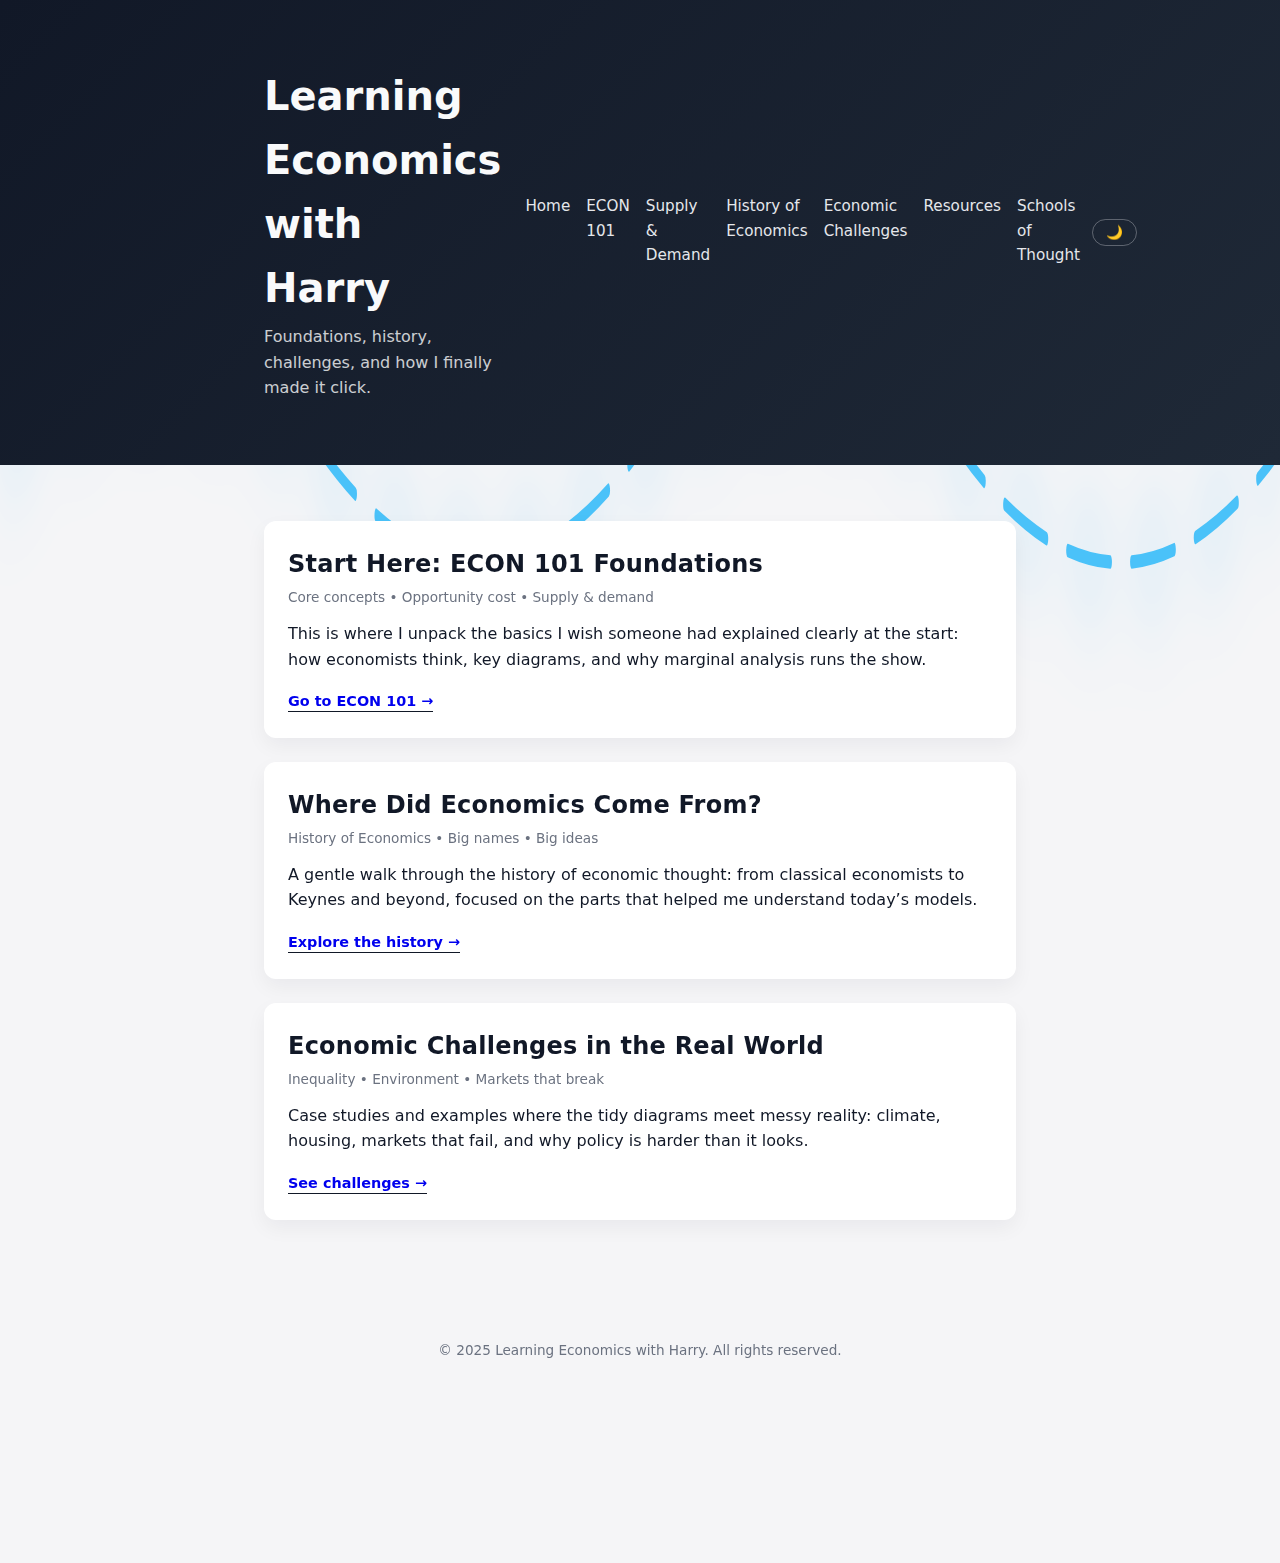
<file: index.html>
<!DOCTYPE html>
<html lang="en">
<head>
  <meta charset="UTF-8" />
  <meta name="viewport" content="width=device-width, initial-scale=1.0" />
  <title>Learning Economics with Harry</title>
  <link rel="stylesheet" href="styles.css" />
</head>
<body>
  <!-- Wave background -->
  <div class="wave-bg">
    <svg class="wave-svg" viewBox="0 0 1200 200" preserveAspectRatio="none">
      <path
        class="wave-path"
        d="
          M 0 100
          Q 150 50 300 100
          T 600 100
          T 900 100
          T 1200 100
        "
      />
    </svg>
  </div>

  <header class="site-header">
    <div class="container header-inner">
      <div>
        <h1 class="site-title">Learning Economics with Harry</h1>
        <p class="site-tagline">Foundations, history, challenges, and how I finally made it click.</p>
      </div>

      <div class="header-actions">
<nav class="site-nav">
  <a href="index.html">Home</a>
  <a href="about.html">ECON 101</a>
  <a href="supply-demand.html">Supply &amp; Demand</a>
  <a href="post-1.html">History of Economics</a>
  <a href="gallery.html">Economic Challenges</a>
  <a href="resources.html">Resources</a>
  <a href="schools.html">Schools of Thought</a>
</nav>




        <button class="theme-toggle" type="button" aria-label="Toggle dark mode">🌙</button>
      </div>
    </div>
  </header>

  <main class="container">
    <section class="posts">
      <article class="post">
        <h2 class="post-title">
          <a href="about.html">Start Here: ECON 101 Foundations</a>
        </h2>
        <p class="post-meta">Core concepts • Opportunity cost • Supply & demand</p>
        <p class="post-excerpt">
          This is where I unpack the basics I wish someone had explained clearly at the start:
          how economists think, key diagrams, and why marginal analysis runs the show.
        </p>
        <a class="read-more" href="about.html">Go to ECON 101 →</a>
      </article>

      <article class="post">
        <h2 class="post-title">
          <a href="post-1.html">Where Did Economics Come From?</a>
        </h2>
        <p class="post-meta">History of Economics • Big names • Big ideas</p>
        <p class="post-excerpt">
          A gentle walk through the history of economic thought: from classical economists to
          Keynes and beyond, focused on the parts that helped me understand today’s models.
        </p>
        <a class="read-more" href="post-1.html">Explore the history →</a>
      </article>

      <article class="post">
        <h2 class="post-title">
          <a href="gallery.html">Economic Challenges in the Real World</a>
        </h2>
        <p class="post-meta">Inequality • Environment • Markets that break</p>
        <p class="post-excerpt">
          Case studies and examples where the tidy diagrams meet messy reality: climate,
          housing, markets that fail, and why policy is harder than it looks.
        </p>
        <a class="read-more" href="gallery.html">See challenges →</a>
      </article>
    </section>
  </main>

  <footer class="site-footer">
    <div class="container">
      <p>© 2025 Learning Economics with Harry. All rights reserved.</p>
    </div>
  </footer>

  <div class="gold-ticker">
    <iframe
      src="https://goldbroker.com/widget/live-price/XAU?currency=USD"
      width="220"
      height="130"
      frameborder="0"
      scrolling="no"
      style="border: 0; overflow: hidden; border-radius: 12px;"
    ></iframe>
  </div>

  <script src="script.js"></script>
</body>
</html>
</file>
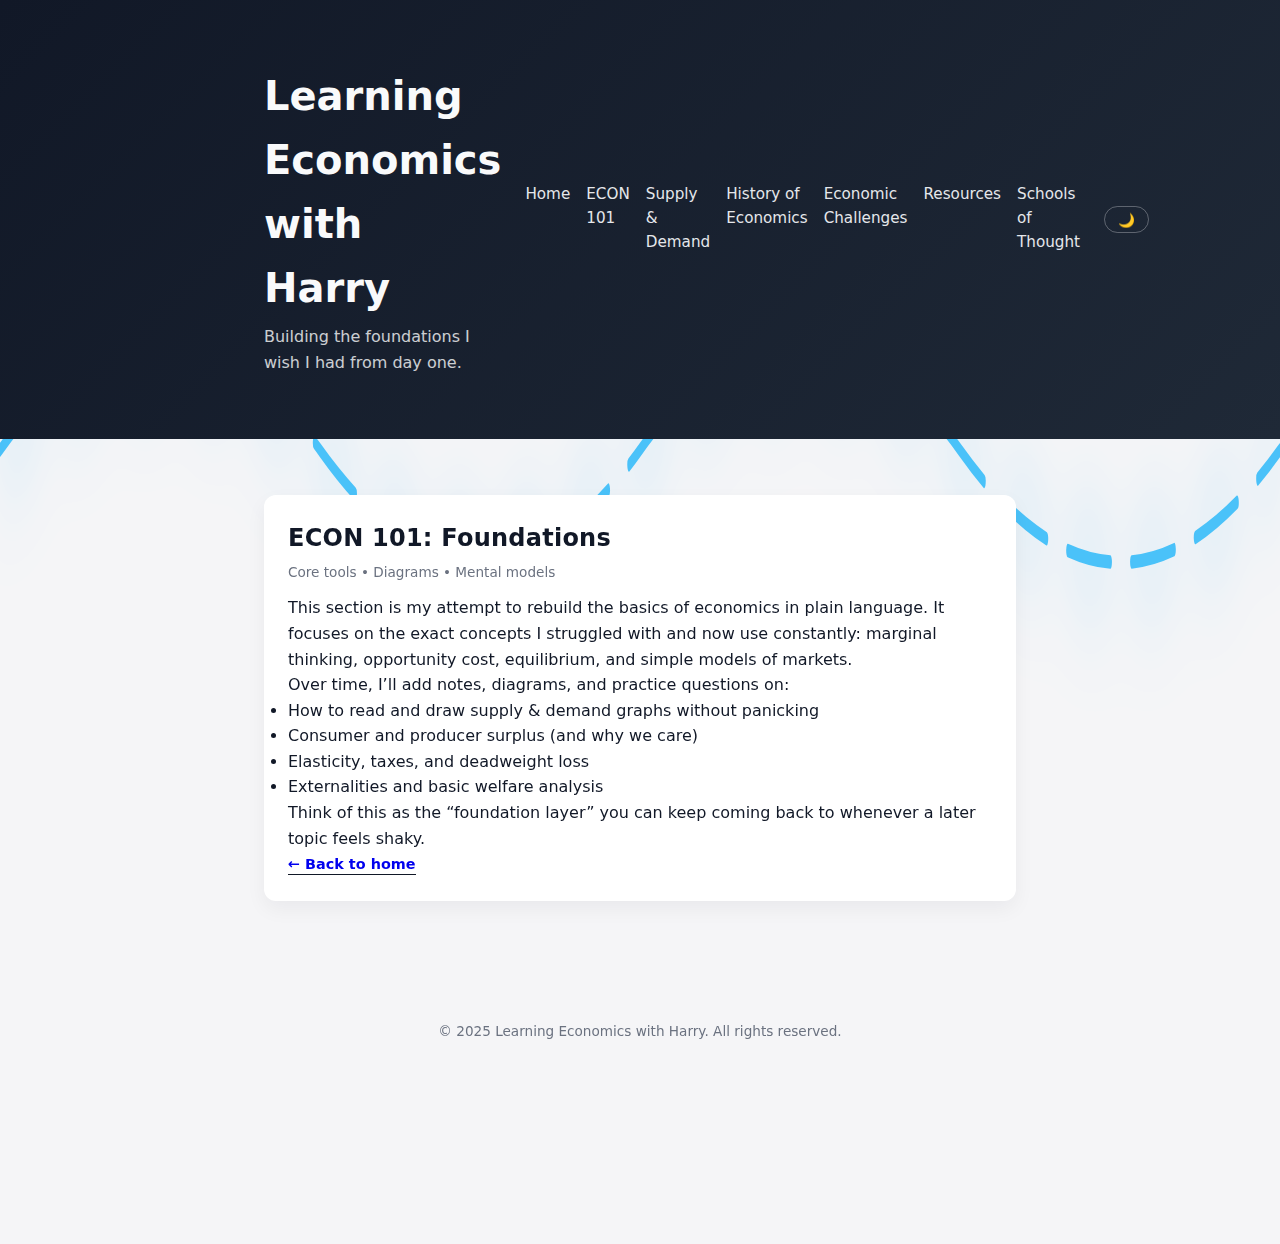
<file: about.html>
<!DOCTYPE html>
<html lang="en">
<head>
  <meta charset="UTF-8" />
  <meta name="viewport" content="width=device-width, initial-scale=1.0" />
  <title>ECON 101 • Learning Economics with Harry</title>
  <link rel="stylesheet" href="styles.css" />
</head>
<body>
  <div class="wave-bg">
    <svg class="wave-svg" viewBox="0 0 1200 200" preserveAspectRatio="none">
      <path
        class="wave-path"
        d="
          M 0 100
          Q 150 50 300 100
          T 600 100
          T 900 100
          T 1200 100
        "
      />
    </svg>
  </div>

  <header class="site-header">
    <div class="container header-inner">
      <div>
        <h1 class="site-title">Learning Economics with Harry</h1>
        <p class="site-tagline">Building the foundations I wish I had from day one.</p>
      </div>

<nav class="site-nav">
  <a href="index.html">Home</a>
  <a href="about.html">ECON 101</a>
  <a href="supply-demand.html">Supply &amp; Demand</a>
  <a href="post-1.html">History of Economics</a>
  <a href="gallery.html">Economic Challenges</a>
  <a href="resources.html">Resources</a>
  <a href="schools.html">Schools of Thought</a>
</nav>


        <button class="theme-toggle" type="button" aria-label="Toggle dark mode">🌙</button>
      </div>
    </div>
  </header>

  <main class="container">
    <article class="post">
      <h2 class="post-title">ECON 101: Foundations</h2>
      <p class="post-meta">Core tools • Diagrams • Mental models</p>

      <p>
        This section is my attempt to rebuild the basics of economics in plain language.
        It focuses on the exact concepts I struggled with and now use constantly:
        marginal thinking, opportunity cost, equilibrium, and simple models of markets.
      </p>

      <p>
        Over time, I’ll add notes, diagrams, and practice questions on:
      </p>
      <ul>
        <li>How to read and draw supply &amp; demand graphs without panicking</li>
        <li>Consumer and producer surplus (and why we care)</li>
        <li>Elasticity, taxes, and deadweight loss</li>
        <li>Externalities and basic welfare analysis</li>
      </ul>

      <p>
        Think of this as the “foundation layer” you can keep coming back to whenever
        a later topic feels shaky.
      </p>

      <a class="read-more" href="index.html">← Back to home</a>
    </article>
  </main>

  <footer class="site-footer">
    <div class="container">
      <p>© 2025 Learning Economics with Harry. All rights reserved.</p>
    </div>
  </footer>

  <div class="gold-ticker">
    <iframe
      src="https://goldbroker.com/widget/live-price/XAU?currency=USD"
      width="220"
      height="130"
      frameborder="0"
      scrolling="no"
      style="border: 0; overflow: hidden; border-radius: 12px;"
    ></iframe>
  </div>

  <script src="script.js"></script>
</body>
</html>
</file>
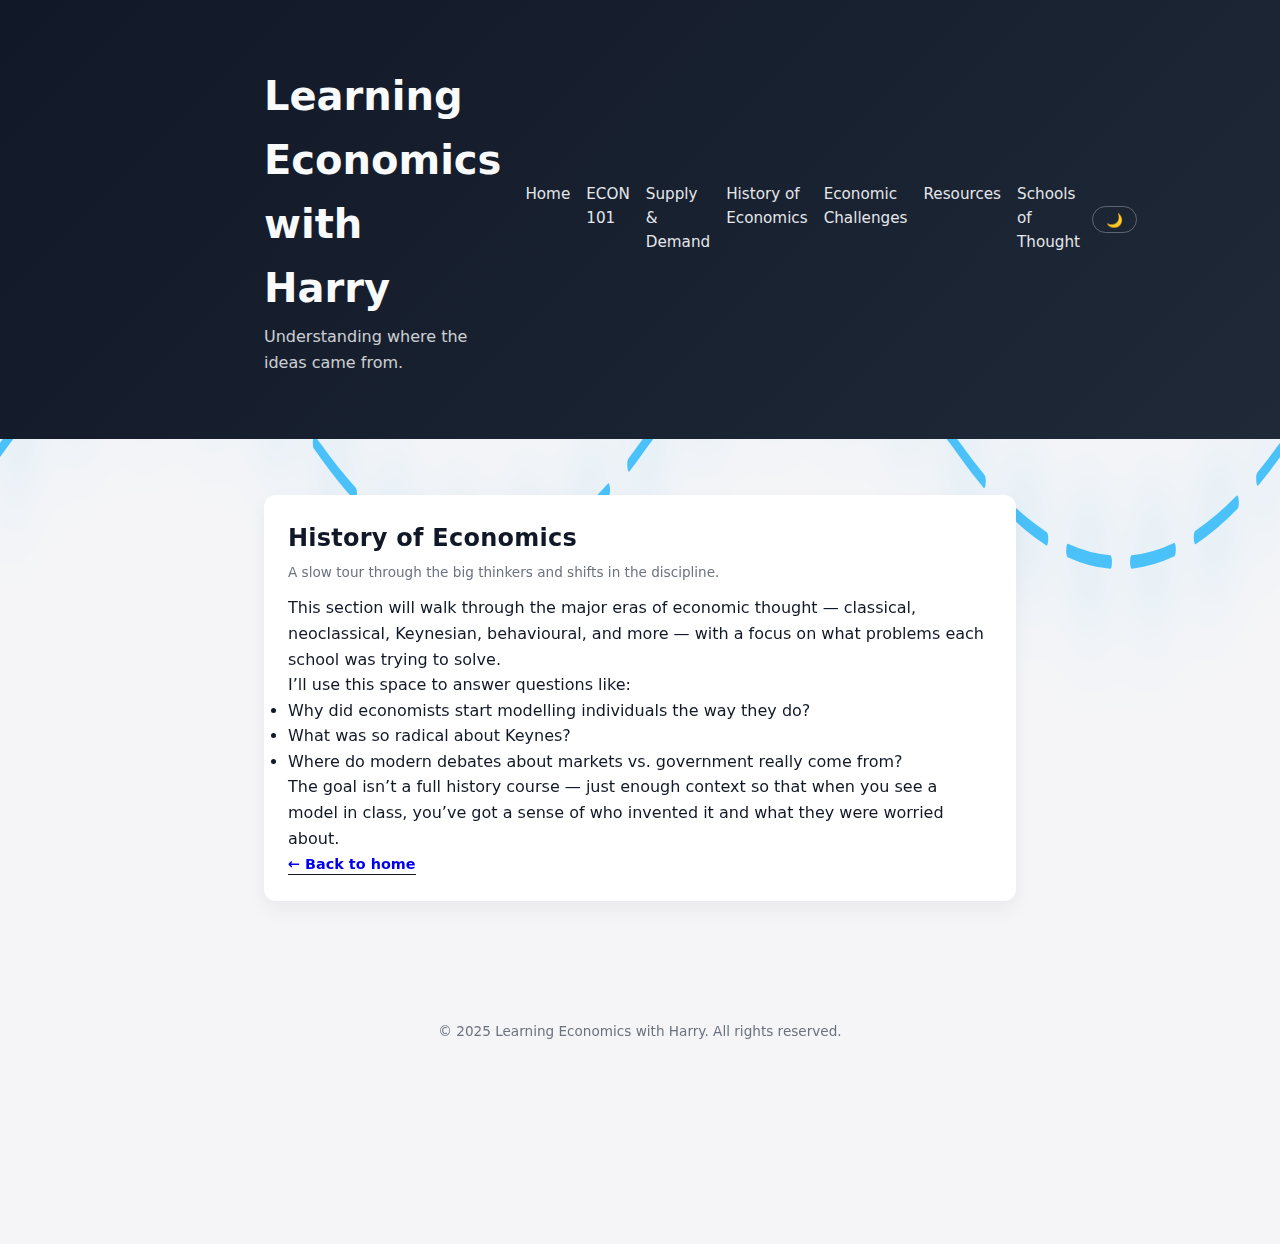
<file: post-1.html>
<!DOCTYPE html>
<html lang="en">
<head>
  <meta charset="UTF-8" />
  <meta name="viewport" content="width=device-width, initial-scale=1.0" />
  <title>History of Economics • Learning Economics with Harry</title>
  <link rel="stylesheet" href="styles.css" />
</head>
<body>
  <div class="wave-bg">
    <svg class="wave-svg" viewBox="0 0 1200 200" preserveAspectRatio="none">
      <path
        class="wave-path"
        d="
          M 0 100
          Q 150 50 300 100
          T 600 100
          T 900 100
          T 1200 100
        "
      />
    </svg>
  </div>

  <header class="site-header">
    <div class="container header-inner">
      <div>
        <h1 class="site-title">Learning Economics with Harry</h1>
        <p class="site-tagline">Understanding where the ideas came from.</p>
      </div>

      <div class="header-actions">
<nav class="site-nav">
  <a href="index.html">Home</a>
  <a href="about.html">ECON 101</a>
  <a href="supply-demand.html">Supply &amp; Demand</a>
  <a href="post-1.html">History of Economics</a>
  <a href="gallery.html">Economic Challenges</a>
  <a href="resources.html">Resources</a>
  <a href="schools.html">Schools of Thought</a>
</nav>


        <button class="theme-toggle" type="button" aria-label="Toggle dark mode">🌙</button>
      </div>
    </div>
  </header>

  <main class="container">
    <article class="post">
      <h2 class="post-title">History of Economics</h2>
      <p class="post-meta">A slow tour through the big thinkers and shifts in the discipline.</p>

      <p>
        This section will walk through the major eras of economic thought — classical,
        neoclassical, Keynesian, behavioural, and more — with a focus on what problems
        each school was trying to solve.
      </p>

      <p>
        I’ll use this space to answer questions like:
      </p>
      <ul>
        <li>Why did economists start modelling individuals the way they do?</li>
        <li>What was so radical about Keynes?</li>
        <li>Where do modern debates about markets vs. government really come from?</li>
      </ul>

      <p>
        The goal isn’t a full history course — just enough context so that when you see a
        model in class, you’ve got a sense of who invented it and what they were worried about.
      </p>

      <a class="read-more" href="index.html">← Back to home</a>
    </article>
  </main>

  <footer class="site-footer">
    <div class="container">
      <p>© 2025 Learning Economics with Harry. All rights reserved.</p>
    </div>
  </footer>

  <div class="gold-ticker">
    <iframe
      src="https://goldbroker.com/widget/live-price/XAU?currency=USD"
      width="220"
      height="130"
      frameborder="0"
      scrolling="no"
      style="border: 0; overflow: hidden; border-radius: 12px;"
    ></iframe>
  </div>

  <script src="script.js"></script>
</body>
</html>
</file>
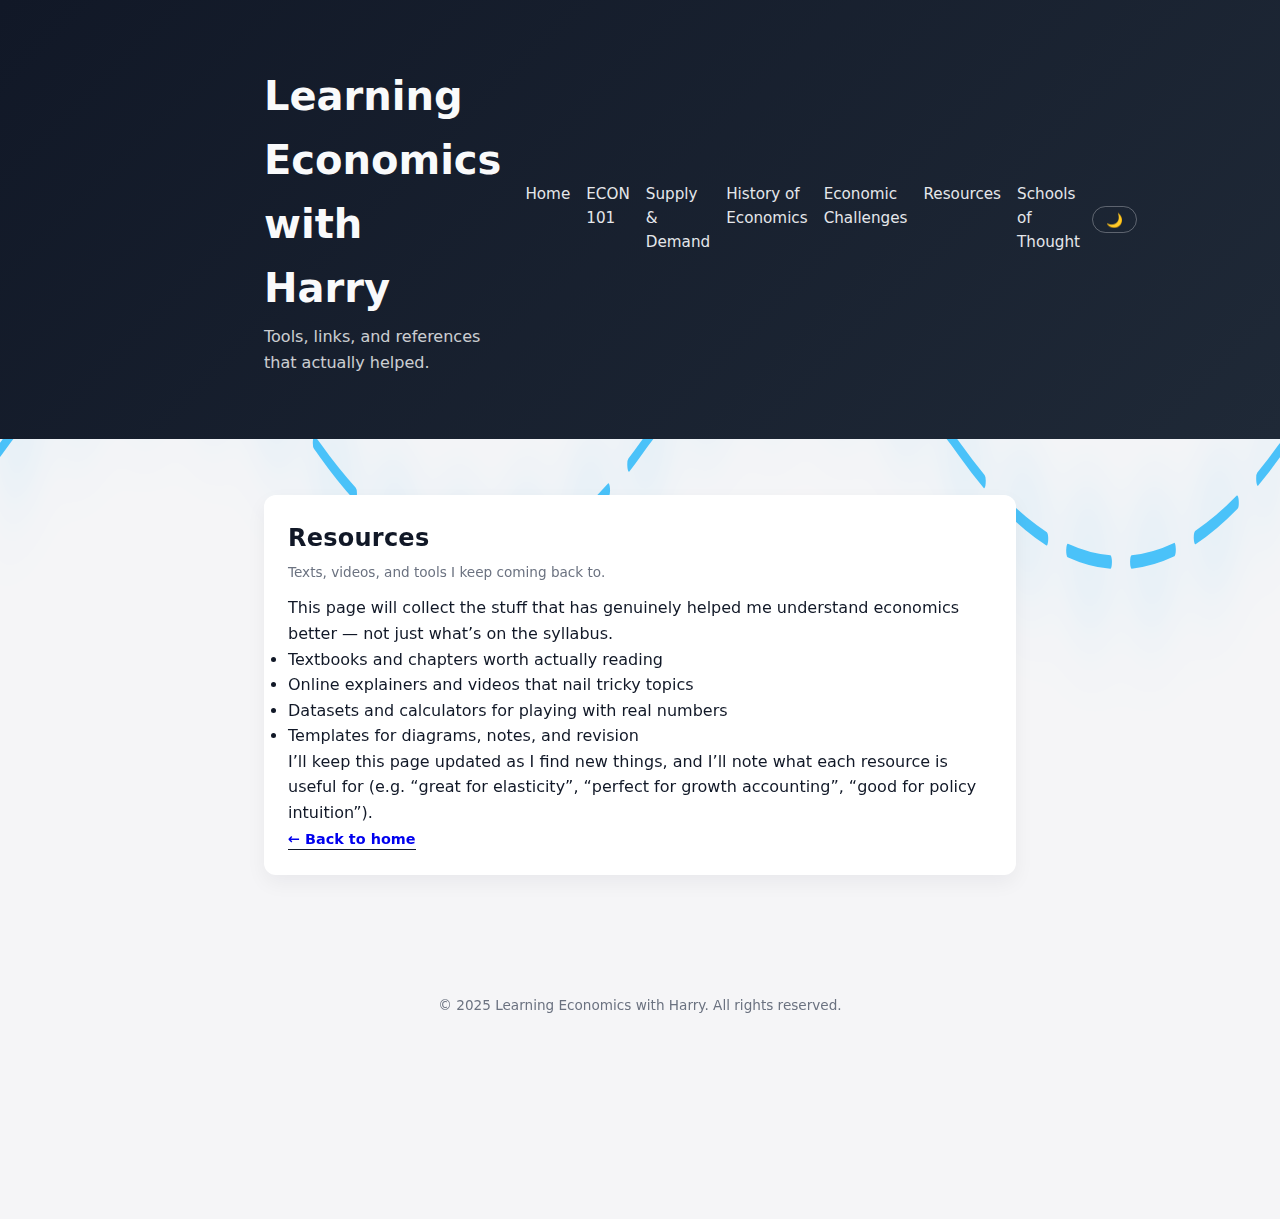
<file: resources.html>
<!DOCTYPE html>
<html lang="en">
<head>
  <meta charset="UTF-8" />
  <meta name="viewport" content="width=device-width, initial-scale=1.0" />
  <title>Resources • Learning Economics with Harry</title>
  <link rel="stylesheet" href="styles.css" />
</head>
<body>
  <div class="wave-bg">
    <svg class="wave-svg" viewBox="0 0 1200 200" preserveAspectRatio="none">
      <path
        class="wave-path"
        d="
          M 0 100
          Q 150 50 300 100
          T 600 100
          T 900 100
          T 1200 100
        "
      />
    </svg>
  </div>

  <header class="site-header">
    <div class="container header-inner">
      <div>
        <h1 class="site-title">Learning Economics with Harry</h1>
        <p class="site-tagline">Tools, links, and references that actually helped.</p>
      </div>

      <div class="header-actions">
<nav class="site-nav">
  <a href="index.html">Home</a>
  <a href="about.html">ECON 101</a>
  <a href="supply-demand.html">Supply &amp; Demand</a>
  <a href="post-1.html">History of Economics</a>
  <a href="gallery.html">Economic Challenges</a>
  <a href="resources.html">Resources</a>
  <a href="schools.html">Schools of Thought</a>
</nav>


        <button class="theme-toggle" type="button" aria-label="Toggle dark mode">🌙</button>
      </div>
    </div>
  </header>

  <main class="container">
    <article class="post">
      <h2 class="post-title">Resources</h2>
      <p class="post-meta">Texts, videos, and tools I keep coming back to.</p>

      <p>
        This page will collect the stuff that has genuinely helped me understand
        economics better — not just what’s on the syllabus.
      </p>

      <ul>
        <li>Textbooks and chapters worth actually reading</li>
        <li>Online explainers and videos that nail tricky topics</li>
        <li>Datasets and calculators for playing with real numbers</li>
        <li>Templates for diagrams, notes, and revision</li>
      </ul>

      <p>
        I’ll keep this page updated as I find new things, and I’ll note what each
        resource is useful for (e.g. “great for elasticity”, “perfect for growth
        accounting”, “good for policy intuition”).
      </p>

      <a class="read-more" href="index.html">← Back to home</a>
    </article>
  </main>

  <footer class="site-footer">
    <div class="container">
      <p>© 2025 Learning Economics with Harry. All rights reserved.</p>
    </div>
  </footer>

  <div class="gold-ticker">
    <iframe
      src="https://goldbroker.com/widget/live-price/XAU?currency=USD"
      width="220"
      height="130"
      frameborder="0"
      scrolling="no"
      style="border: 0; overflow: hidden; border-radius: 12px;"
    ></iframe>
  </div>

  <script src="script.js"></script>
</body>
</html>
</file>
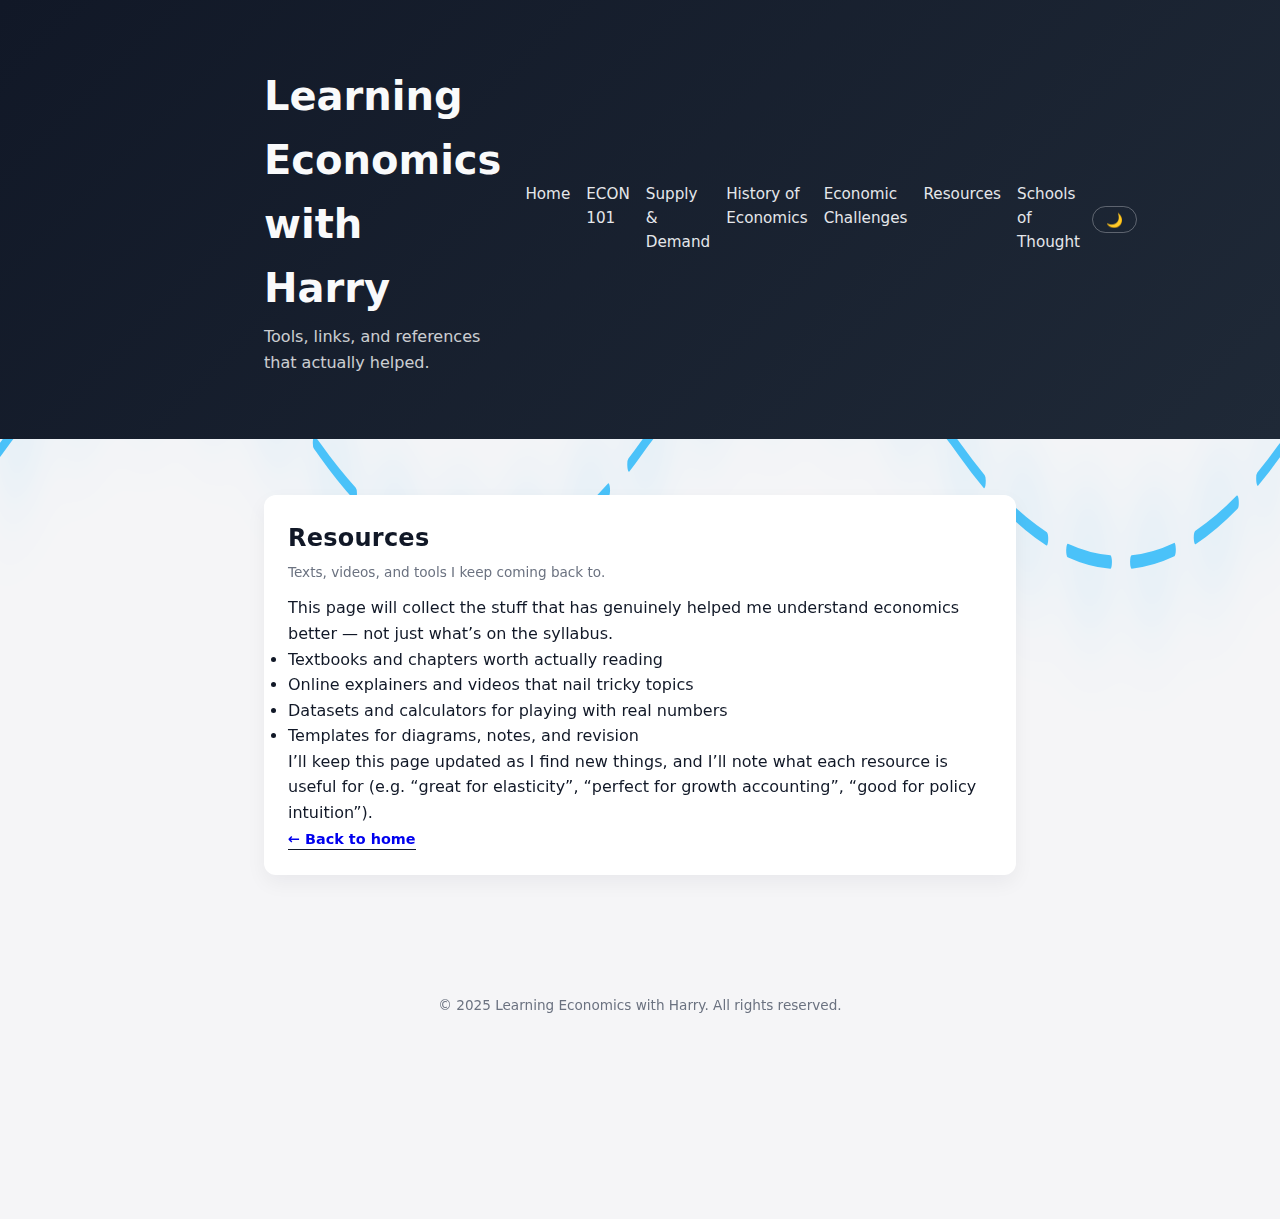
<file: schools.html>
<!DOCTYPE html>
<html lang="en">
<head>
  <meta charset="UTF-8" />
  <meta name="viewport" content="width=device-width, initial-scale=1.0" />
  <title>Resources • Learning Economics with Harry</title>
  <link rel="stylesheet" href="styles.css" />
</head>
<body>
  <div class="wave-bg">
    <svg class="wave-svg" viewBox="0 0 1200 200" preserveAspectRatio="none">
      <path
        class="wave-path"
        d="
          M 0 100
          Q 150 50 300 100
          T 600 100
          T 900 100
          T 1200 100
        "
      />
    </svg>
  </div>

  <header class="site-header">
    <div class="container header-inner">
      <div>
        <h1 class="site-title">Learning Economics with Harry</h1>
        <p class="site-tagline">Tools, links, and references that actually helped.</p>
      </div>

      <div class="header-actions">
       <nav class="site-nav">
  <a href="index.html">Home</a>
  <a href="about.html">ECON 101</a>
  <a href="supply-demand.html">Supply &amp; Demand</a>
  <a href="post-1.html">History of Economics</a>
  <a href="gallery.html">Economic Challenges</a>
  <a href="resources.html">Resources</a>
  <a href="schools.html">Schools of Thought</a>
</nav>

        <button class="theme-toggle" type="button" aria-label="Toggle dark mode">🌙</button>
      </div>
    </div>
  </header>

  <main class="container">
    <article class="post">
      <h2 class="post-title">Resources</h2>
      <p class="post-meta">Texts, videos, and tools I keep coming back to.</p>

      <p>
        This page will collect the stuff that has genuinely helped me understand
        economics better — not just what’s on the syllabus.
      </p>

      <ul>
        <li>Textbooks and chapters worth actually reading</li>
        <li>Online explainers and videos that nail tricky topics</li>
        <li>Datasets and calculators for playing with real numbers</li>
        <li>Templates for diagrams, notes, and revision</li>
      </ul>

      <p>
        I’ll keep this page updated as I find new things, and I’ll note what each
        resource is useful for (e.g. “great for elasticity”, “perfect for growth
        accounting”, “good for policy intuition”).
      </p>

      <a class="read-more" href="index.html">← Back to home</a>
    </article>
  </main>

  <footer class="site-footer">
    <div class="container">
      <p>© 2025 Learning Economics with Harry. All rights reserved.</p>
    </div>
  </footer>

  <div class="gold-ticker">
    <iframe
      src="https://goldbroker.com/widget/live-price/XAU?currency=USD"
      width="220"
      height="130"
      frameborder="0"
      scrolling="no"
      style="border: 0; overflow: hidden; border-radius: 12px;"
    ></iframe>
  </div>

  <script src="script.js"></script>
</body>
</html>
</file>
<file: styles.css>
/* Basic reset */
* {
  box-sizing: border-box;
  margin: 0;
  padding: 0;
}

body {
  font-family: system-ui, -apple-system, BlinkMacSystemFont, "Segoe UI", sans-serif;
  line-height: 1.6;
  background: #f5f5f7;
  color: #111827;
}

/* Layout helpers */
.container {
  max-width: 800px;
  margin: 0 auto;
  padding: 1.5rem;
}

/* Header */
.site-header {
  background: #111827;
  color: #f9fafb;
  padding: 2.5rem 0;
  margin-bottom: 2rem;
}
.header-inner {
  display: flex;
  align-items: center;
  justify-content: space-between;
  gap: 1.5rem;
}

.site-nav {
  display: flex;
  gap: 1rem;
  font-size: 0.95rem;
}

.site-nav a {
  color: #e5e7eb;
  text-decoration: none;
  padding-bottom: 2px;
  border-bottom: 1px solid transparent;
}

.site-nav a:hover {
  border-bottom-color: #e5e7eb;
}


.site-title {
  font-size: 2.5rem;
  font-weight: 700;
  margin-bottom: 0.25rem;
}

.site-tagline {
  font-size: 1rem;
  opacity: 0.8;
}

/* Posts */
.posts {
  display: flex;
  flex-direction: column;
  gap: 1.5rem;
}

.post {
  background: #ffffff;
  border-radius: 0.75rem;
  padding: 1.5rem;
  box-shadow: 0 8px 20px rgba(15, 23, 42, 0.05);
}

.post-title {
  font-size: 1.5rem;
  margin-bottom: 0.25rem;
}

.post-title a {
  text-decoration: none;
  color: inherit;
}

.post-title a:hover {
  text-decoration: underline;
}

.post-meta {
  font-size: 0.85rem;
  color: #6b7280;
  margin-bottom: 0.75rem;
}

.post-excerpt {
  margin-bottom: 1rem;
}

.read-more {
  font-size: 0.9rem;
  text-decoration: none;
  font-weight: 600;
  padding-bottom: 2px;
  border-bottom: 1px solid #111827;
}

.read-more:hover {
  opacity: 0.8;
}

/* Footer */
.site-footer {
  margin-top: 3rem;
  padding: 1.5rem 0;
  text-align: center;
  font-size: 0.85rem;
  color: #6b7280;
}

/* --- Visual polish --- */

/* Slightly nicer header background */
.site-header {
  background: linear-gradient(135deg, #111827, #1f2937);
}

/* Smooth card hover effect */
.post {
  transition: transform 0.15s ease, box-shadow 0.15s ease, background-color 0.15s ease;
}

.post:hover {
  transform: translateY(-3px);
  box-shadow: 0 12px 30px rgba(15, 23, 42, 0.12);
}

/* Make post titles stand out a bit more */
.post-title {
  letter-spacing: 0.01em;
}

/* Tidy up header layout for nav + button */
.header-inner {
  display: flex;
  align-items: center;
  justify-content: space-between;
  gap: 1.5rem;
}

.header-actions {
  display: flex;
  align-items: center;
  gap: 0.75rem;
}
.header-inner {
  display: flex;
  align-items: center;
  justify-content: space-between;
  gap: 1.5rem;
}

.header-actions {
  display: flex;
  align-items: center;
  gap: 0.75rem;
}

.site-nav {
  display: flex;
  gap: 1rem;
  font-size: 0.95rem;
}

.site-nav a {
  color: #e5e7eb;
  text-decoration: none;
  padding-bottom: 2px;
  border-bottom: 1px solid transparent;
}

.site-nav a:hover {
  border-bottom-color: #e5e7eb;
}

/* Dark mode toggle button */
.theme-toggle {
  border: 1px solid rgba(249, 250, 251, 0.3);
  background: transparent;
  color: #f9fafb;
  border-radius: 999px;
  padding: 0.3rem 0.8rem;
  font-size: 0.85rem;
  cursor: pointer;
}

.theme-toggle:hover {
  background: rgba(15, 23, 42, 0.4);
}
/* --- Dark mode styles --- */

body.dark {
  background: #020617;
  color: #e5e7eb;
}

/* Header in dark mode */
body.dark .site-header {
  background: #020617;
  color: #e5e7eb;
}

/* Cards in dark mode */
body.dark .post {
  background: #020617;
  border: 1px solid #1f2937;
  box-shadow: 0 12px 30px rgba(0, 0, 0, 0.6);
}

/* Footer text in dark mode */
body.dark .site-footer {
  color: #9ca3af;
}

/* Links & nav in dark mode */
body.dark .read-more {
  border-bottom-color: #e5e7eb;
}

body.dark .site-nav a {
  color: #e5e7eb;
}
body.dark {
  background: #020617;
  color: #e5e7eb;
}

body.dark .site-header {
  background: #020617;
  color: #e5e7eb;
}

body.dark .post {
  background: #020617;
  border: 1px solid #1f2937;
  box-shadow: 0 12px 30px rgba(0, 0, 0, 0.6);
}

body.dark .site-footer {
  color: #9ca3af;
}

body.dark .read-more {
  border-bottom-color: #e5e7eb;
}

body.dark .site-nav a {
  color: #e5e7eb;
}
/* --- Gallery layout --- */

.gallery-grid {
  margin-top: 1.25rem;
  display: grid;
  grid-template-columns: repeat(auto-fit, minmax(160px, 1fr));
  gap: 1rem;
}

/* Each gallery item has the same shape */
.gallery-item {
  position: relative;
  overflow: hidden;
  border-radius: 0.75rem;
  box-shadow: 0 8px 20px rgba(15, 23, 42, 0.08);

  /* This line sets the shape: 4:3 rectangle */
  aspect-ratio: 4 / 3;
}

/* Images fill the box and get cropped nicely */
.gallery-item img {
  position: absolute;
  inset: 0;
  width: 100%;
  height: 100%;
  object-fit: cover;
  transition: transform 0.2s ease, filter 0.2s ease;
}

.gallery-item:hover img {
  transform: scale(1.05);
  filter: brightness(1.05);
}

/* Dark mode tweaks for gallery */
body.dark .gallery-item {
  background: #020617;
  box-shadow: 0 12px 30px rgba(0, 0, 0, 0.6);
}
/* --- Gold price widget --- */

.gold-ticker {
  position: fixed;
  top: 1rem;
  right: 1rem;
  width: 220px;
  z-index: 1000;
}

/* Optional: subtle background on dark mode so it doesn’t get lost */
body.dark .gold-ticker {
  background: rgba(15, 23, 42, 0.7);
  border-radius: 0.5rem;
  padding: 0.25rem;
}
/* --- Cosine-style glowing wave background --- */

/* Make sure body is a stacking context */
body {
  position: relative;
}

/* Background layer for the wave */
.wave-bg {
  position: fixed;
  inset: 0;               /* top:0; right:0; bottom:0; left:0 */
  pointer-events: none;   /* don't block clicks */
  z-index: 0;             /* behind content, above plain background */
}

/* SVG fills the viewport */
.wave-svg {
  width: 100%;
  height: 100%;
}

/* The wave path */
.wave-path {
  fill: none;
  stroke: rgba(56, 189, 248, 0.9);                 /* cyan-ish */
  stroke-width: 3;
  stroke-linecap: round;
  filter: drop-shadow(0 0 14px rgba(56, 189, 248, 1));

  /* Make the line look like it's moving along the path */
  stroke-dasharray: 40 20;
  animation: wave-glide 3s linear infinite;
  transform-origin: center;
}

/* Animation: dash moves along the path + gentle bobbing */
@keyframes wave-glide {
  0% {
    stroke-dashoffset: 0;
    transform: translateY(-6px);
  }
  50% {
    stroke-dashoffset: 80;
    transform: translateY(6px);
  }
  100% {
    stroke-dashoffset: 160;
    transform: translateY(-6px);
  }
}

/* Make content sit above the wave */
.site-header,
main,
.site-footer,
.gold-ticker {
  position: relative;
  z-index: 1;
}

/* Brighter in dark mode */
body.dark .wave-path {
  stroke: rgba(56, 189, 248, 1);
  filter: drop-shadow(0 0 20px rgba(56, 189, 248, 1));
}
/* Supply & demand figure styling */
.sd-figure {
  margin: 1.5rem 0;
  text-align: center;
}

.sd-figure img {
  max-width: 100%;
  height: auto;
  border-radius: 0.75rem;
  box-shadow: 0 8px 20px rgba(15, 23, 42, 0.12);
}

.sd-figure figcaption {
  margin-top: 0.5rem;
  font-size: 0.85rem;
  color: #6b7280;
}
</file>
